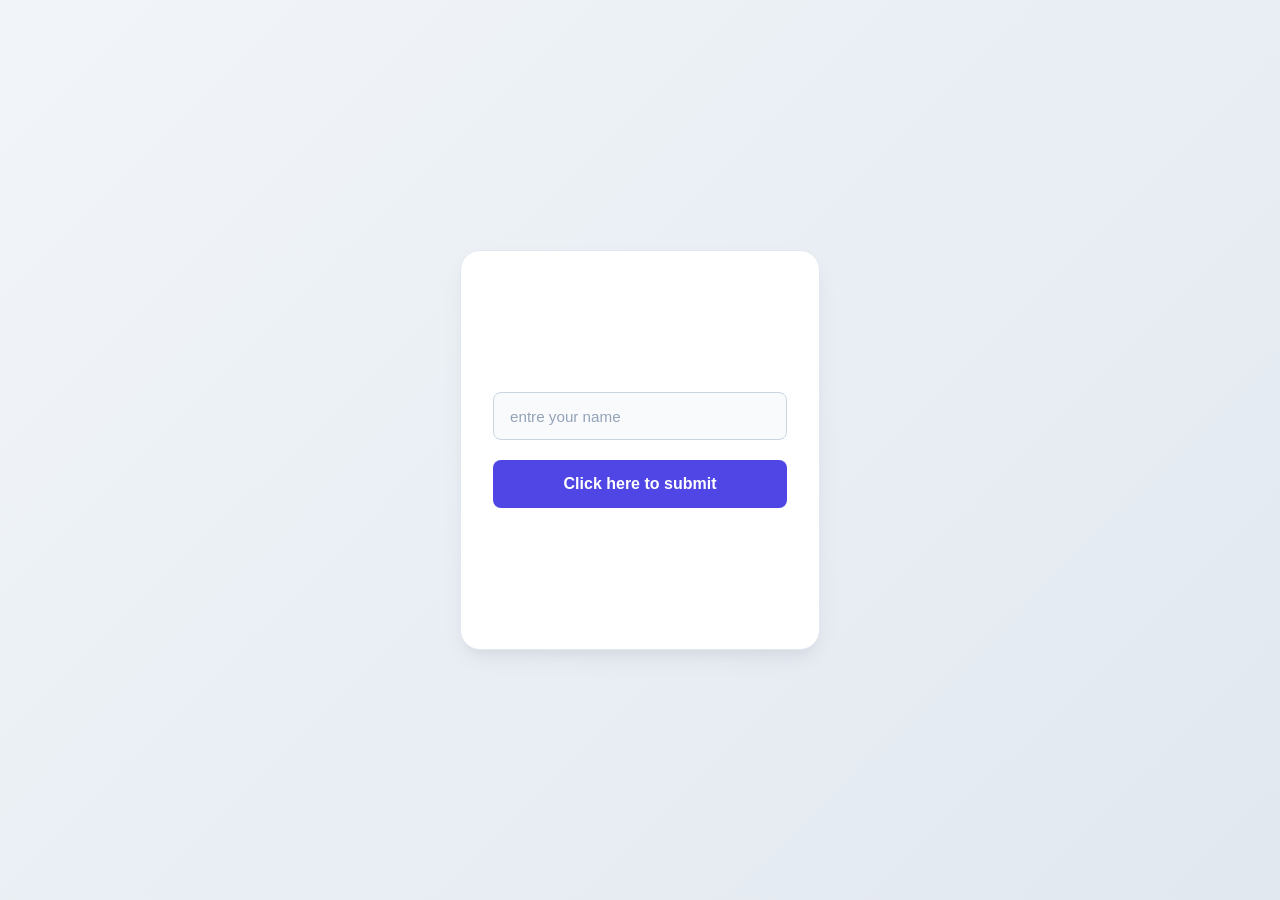
<file: index.html>
<!DOCTYPE html>
<html lang="en">
<head>
    <meta charset="UTF-8">
    <meta name="viewport" content="width=device-width, initial-scale=1.0">
    <title> Student-Dashboard</title>

    </head>
<link rel = stylesheet href = "style.css">
<body>
    <div id = "login">
        <form>
          <input id = "username"  placeholder = "entre your name"> 
        </form>
        <button id = "input">Click here to submit</button>
    </div>
    <script src = "script.js"></script>
</body>

</html>
</file>
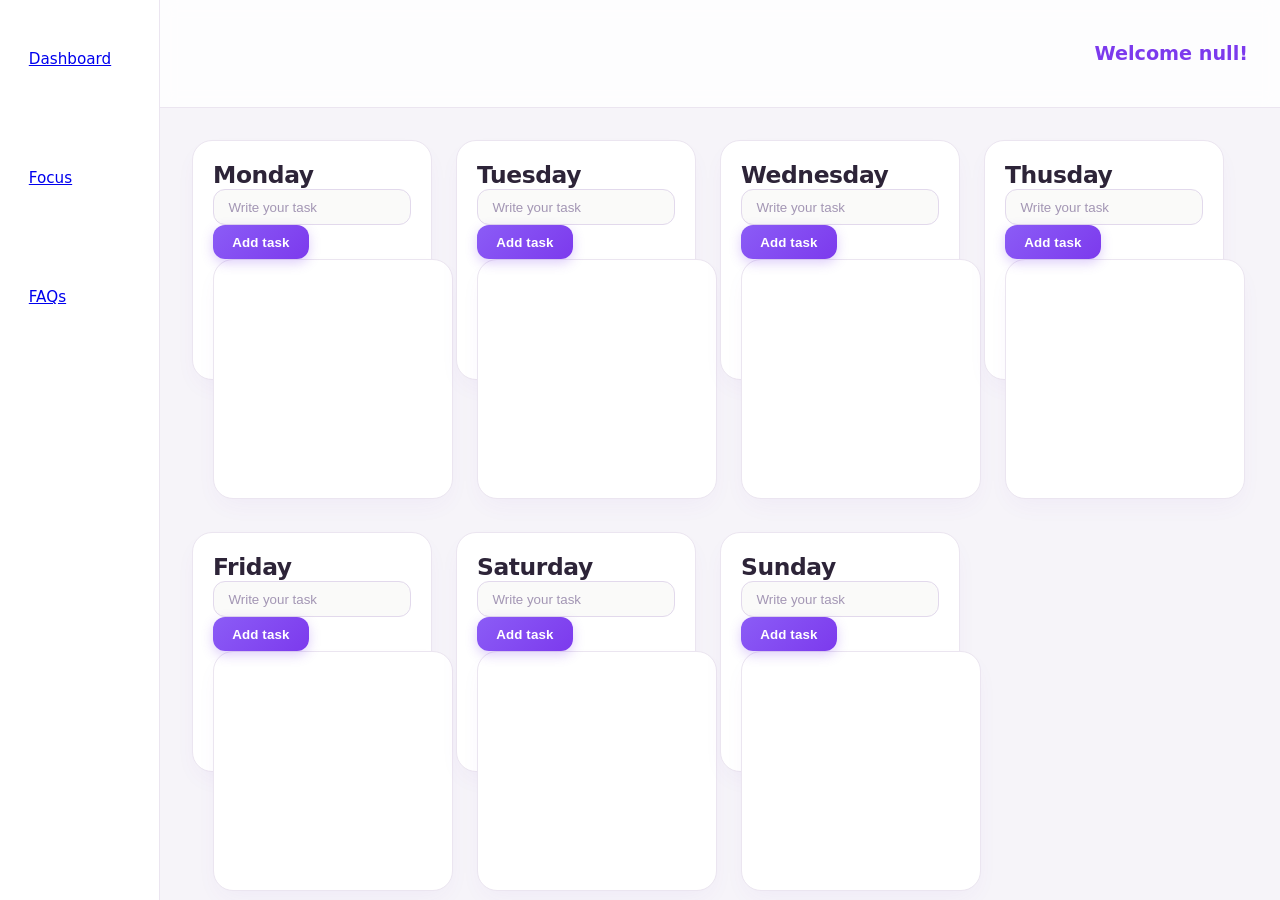
<file: dashboard.html>
<!DOCTYPE html>
<html lang="en">
<head>
    <meta charset="UTF-8">
    <meta name="viewport" content="width=device-width, initial-scale=1.0">
    <title>Student-Dashboard</title>
    <link rel = stylesheet href = "dashboard.css">
    
</head>
<body>
   <div id="sidebar">
    <div class="list">
        <ul class="list-content">
            <li>
                <div>
                <a href = "dashboard.html" target = "_blank">
                Dashboard
            
            </a>
            </div>
            </li>
        </ul>
        <ul class="list-content">
            <li>
                <div>
                <a href = "focus.html" target = "_self">
               Focus
               
            </a>
            </div>
            </li>
        </ul>
        <ul class="list-content">
            <li>
                <div>
                <a href = "faq.html" target = "_self">
                FAQs
            </a>
        </div>
            </li>
        </ul>
    </div>
   </div>
   <div id="main">
    <div id = "welcome">
        <div id = "message">
            <p id = "message_username"></p>
            
        </div>
        </div>
        <div class = "cards">
        <div class = "to-do-list">
            <div class = "heading">
            <h3>Monday</h3>
            <input class ="addtask" placeholder = "Write your task">
            <button class = "btn">Add task</button>
        </div>

        <div class = "task">
            <ul class = "to-do-task">
                
            </ul>

        </div>
    </div>

    <div class = "to-do-list">
        <div class = "heading">
        <h3>Tuesday</h3>
        <input class ="addtask" placeholder = "Write your task">
        <button class = "btn">Add task</button>
    </div>

    <div class = "task">
        <ul class = "to-do-task">
            
        </ul>

    </div>
</div>
<div class = "to-do-list">
    <div class = "heading">
    <h3>Wednesday</h3>
    <input class ="addtask" placeholder = "Write your task">
    <button class = "btn">Add task</button>
</div>

<div class = "task">
    <ul class = "to-do-task">
        
    </ul>

</div>
</div>

<div class = "to-do-list">
    <div class = "heading">
    <h3>Thusday</h3>
    <input  class ="addtask" placeholder = "Write your task">
    <button class = "btn">Add task</button>
</div>

<div class = "task">
    <ul class = "to-do-task">
        
    </ul>

</div>
</div>

<div class = "to-do-list">
    <div class = "heading">
    <h3>Friday</h3>
    <input class ="addtask" placeholder = "Write your task">
    <button class = "btn">Add task</button>
</div>

<div class = "task" >
    <ul class = "to-do-task">
        
    </ul>

</div>
</div>

<div class = "to-do-list">
    <div class = "heading">
    <h3>Saturday</h3>
    <input class ="addtask" placeholder = "Write your task">
    <button class = "btn">Add task</button>
</div>

<div class = "task">
    <ul class = "to-do-task">
        
    </ul>

</div>
</div>

<div class = "to-do-list">
    <div class = "heading">
    <h3>Sunday</h3>
    <input class ="addtask" placeholder = "Write your task">
    <button class = "btn">Add task</button>
</div>

<div class = "task">
    <ul class = "to-do-task">
        
    </ul>

</div>
</div>


    


</div>
</div>
<script src = "dashboard.js"></script>
</body>
</html>
</file>
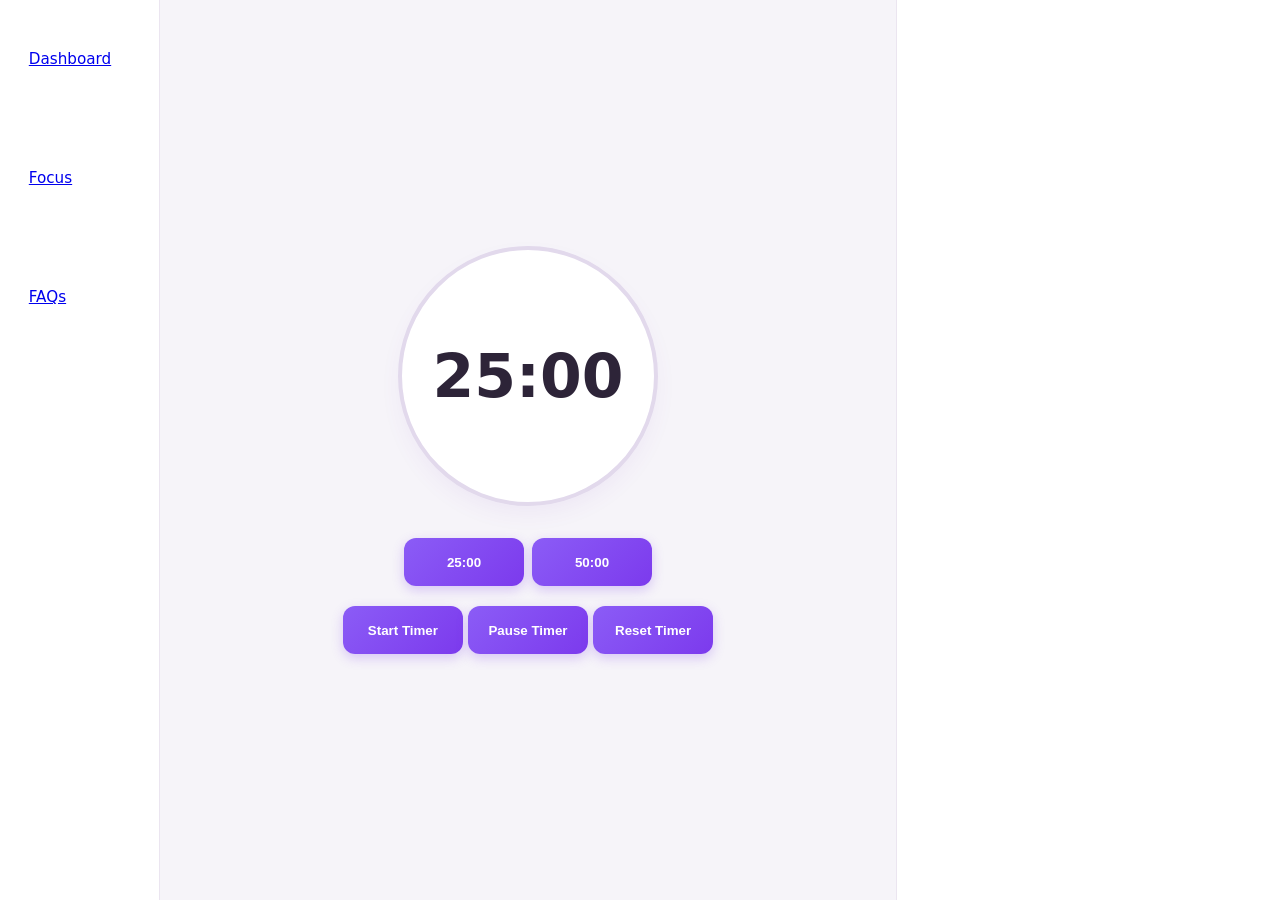
<file: focus.html>
<!DOCTYPE html>
<html lang="en">
<head>
    <meta charset="UTF-8">
    <meta name="viewport" content="width=device-width, initial-scale=1.0">
    <title>Student Dashboard</title>
    <link rel = "stylesheet" href = "focus.css">
</head>
<body>
     <div id="sidebar">
    <div class="list">
        <ul class="list-content">
            <li>
                <div>
                <a href = "dashboard.html" target = "_self">
                Dashboard
            
            </a>
            </div>
            </li>
        </ul>
        <ul class="list-content">
            <li>
                <div>
                <a href = "focus.html" target = "_self">
               Focus
               
            </a>
            </div>
            </li>
        </ul>
        <ul class="list-content">
            <li>
                <div>
                <a href = "faq.html" target = "_self">
                FAQs
            </a>
        </div>
            </li>
        </ul>
    </div>
   </div> 
   <div id = "main">
   
   <div id="timer">
    <div id="timerBody">
        <h2 id = "displayTime"></h2>
    </div>
    <div id="selectTime">
        <button id = "shortTimer" class = "btn">25:00</button>
        <button id = "longTimer" class = "btn">50:00</button>
    </div>
    <div id="buttons">

        <button id = "startBtn" class = "btn">Start Timer</button>
        <button id = "pauseBtn" class = "btn">Pause Timer</button>
        <button id = "resetBtn" class = "btn">Reset Timer</button>

    </div>
    
    
   </div>
   <div id="motivation">
    <div id = "motPic">

    </div>
    <div id = "quotes"></div>
   
   </div>
   </div>
   
<script src = "focus.js"></script>
</body>
</html>
</file>
<file: style.css>
* {
    padding: 0;
    margin: 0;
    box-sizing: border-box;
}

body {
    display: flex;
    align-items: center;
    justify-content: center;
    min-height: 100vh;
    background: linear-gradient(135deg, #f1f5f9 0%, #e2e8f0 100%);
    font-family: system-ui, -apple-system, BlinkMacSystemFont, 'Segoe UI', Roboto, sans-serif;
}

#login { 
    min-height: 400px;
    width: 360px;
    padding: 2.5rem 2rem;
    border: 1px solid #e2e8f0;
    border-radius: 1.25rem;
    display: flex;
    flex-direction: column;
    align-items: center;
    justify-content: center;
    gap: 1.25rem;
    background-color: #ffffff;
    box-shadow: 0 10px 25px -5px rgba(15, 23, 42, 0.08), 
                0 8px 10px -6px rgba(15, 23, 42, 0.04);
}

form {
    width: 100%;
    display: flex;
    flex-direction: column;
    gap: 1rem;
}

#login input {
    width: 100%;
    height: 48px;
    padding: 0 1rem;
    text-align: left;
    border: 1.5px solid #cbd5e1;
    border-radius: 0.5rem;
    background-color: #f8fafc;
    color: #0f172a;
    font-size: 0.95rem;
    outline: none;
    transition: all 0.2s ease;
}

#login input::placeholder {
    color: #94a3b8;
}

#login input:focus {
    border-color: #6366f1;
    background-color: #ffffff;
    box-shadow: 0 0 0 3px rgba(99, 102, 241, 0.15);
}

#login button {
    width: 100%;
    height: 48px;
    border: none;
    border-radius: 0.5rem;
    background-color: #4f46e5;
    color: #ffffff;
    font-size: 1rem;
    font-weight: 600;
    cursor: pointer;
    transition: background-color 0.2s ease, transform 0.1s ease;
}

button:hover {
    background-color: #4338ca;
}

button:active {
    transform: scale(0.98);
}
</file>
<file: dashboard.css>
* {
    padding: 0;
    margin: 0;
    box-sizing: border-box;
}

body {
    min-width: 100vw;
    min-height: 100vh;
    display: flex;
    background-color: #F6F4F9;
    font-family: 'Plus Jakarta Sans', system-ui, -apple-system, sans-serif;
    color: #2D2438;
}

#sidebar {
    width: 10vw;
    min-width: 160px;
    height: 100vh;
    transition: all 0.3s cubic-bezier(0.175, 0.885, 0.32, 1.275);
    background-color: #FFFFFF;
    border-right: 1px solid #EBE5F0;
}

.list-content {
    padding-top: 2rem;
    padding-bottom: 2rem;
    list-style: none;
}

.list-content li {
    padding: 0.75rem 1.2rem;
    color: #7A6F8B;
    font-weight: 500;
    font-size: 0.95rem;
    cursor: pointer;
    transition: all 0.25s ease;
    border-radius: 0.75rem;
    margin: 0.4rem 0.6rem;
}

.list-content li:hover {
    background-color: #F0EBF7;
    color: #7B42BC;
    transform: translateX(3px);
}

#main {
    flex: 1;
    height: 100vh;
    display: flex;
    flex-direction: column;
}

#welcome {
    display: flex;
    flex-direction: column;
    justify-content: center;
    align-items: flex-end;
    font-weight: 600;
    font-size: larger;
    color: #7C3AED;
    width: 100%;
    height: 12%;
    border-bottom: 1px solid #EBE5F0;
    background-color: rgba(255, 255, 255, 0.8);
    backdrop-filter: blur(8px);
    padding: 0 2rem;
}

.cards {
    flex: 1;
    display: flex;
    flex-wrap: wrap;
    gap: 1.5rem;
    padding-top: 2rem;
    padding-left: 2rem;
    background-color: #F6F4F9;
}

.to-do-list {
    width: 15rem;
    height: 15rem;
    background-color: #FFFFFF;
    border: 1px solid #EBE5F0;
    border-radius: 1.25rem;
    padding: 1.25rem;
    box-shadow: 0 10px 25px -5px rgba(123, 66, 188, 0.05);
    transition: all 0.3s ease;
}

.to-do-list:hover {
    box-shadow: 0 15px 30px -5px rgba(123, 66, 188, 0.12);
    border-color: #D8CBE5;
}

.task {
    width: 15rem;
    height: 15rem;
    background-color: #FFFFFF;
    border: 1px solid #EBE5F0;
    border-radius: 1.25rem;
    padding: 1.25rem;
    box-shadow: 0 10px 25px -5px rgba(123, 66, 188, 0.05);
    transition: all 0.3s ease;
}

.task:hover {
    box-shadow: 0 15px 30px -5px rgba(123, 66, 188, 0.12);
    border-color: #D8CBE5;
}

.heading {
    color: #2D2438;
    font-size: 1.25rem;
    font-weight: 600;
    letter-spacing: -0.02em;
}

.btn {
    background: linear-gradient(135deg, #8B5CF6 0%, #7C3AED 100%);
    color: #FFFFFF;
    border: none;
    border-radius: 0.75rem;
    padding: 0.6rem 1.2rem;
    font-weight: 600;
    letter-spacing: 0.01em;
    cursor: pointer;
    box-shadow: 0 4px 12px rgba(124, 58, 237, 0.25);
    transition: all 0.2s ease;
}

.btn:hover {
    background: linear-gradient(135deg, #7C3AED 0%, #6D28D9 100%);
    box-shadow: 0 6px 16px rgba(124, 58, 237, 0.35);
}

.btn:active {
    transform: scale(0.96);
}

.to-do-list input {
    width: 100%;
    padding: 0.6rem 0.9rem;
    border: 1.5px solid #E2D9EC;
    border-radius: 0.75rem;
    background-color: #FAFAF9;
    color: #2D2438;
    outline: none;
    transition: all 0.2s ease;
}

.to-do-list input::placeholder {
    color: #A396B4;
}

.to-do-list input:focus {
    background-color: #FFFFFF;
    border-color: #8B5CF6;
    box-shadow: 0 0 0 4px rgba(139, 92, 246, 0.12);
}
</file>
<file: focus.css>
/** {
    padding: 0;
    margin: 0;
    box-sizing: border-box;
}

body {
    min-width: 100vw;
    min-height: 100vh;
    display: flex;
    
    background-color: #F6F4F9;
    font-family: 'Plus Jakarta Sans', system-ui, -apple-system, sans-serif;
    color: #2D2438;
}

#sidebar {
    width: 10vw;
    min-width: 160px;
    height: 100vh;
    transition: all 0.3s cubic-bezier(0.175, 0.885, 0.32, 1.275);
    background-color: #FFFFFF;
    border-right: 1px solid #EBE5F0;
}

.list-content {
    padding-top: 2rem;
    padding-bottom: 2rem;
    list-style: none;
}

.list-content li {
    padding: 0.75rem 1.2rem;
    color: #7A6F8B;
    font-weight: 500;
    font-size: 0.95rem;
    cursor: pointer;
    transition: all 0.25s ease;
    border-radius: 0.75rem;
    margin: 0.4rem 0.6rem;
}

.list-content li:hover {
    background-color: #F0EBF7;
    color: #7B42BC;
    transform: translateX(3px);
}



#main{
    width: 100%;
    height: 100%;
    display: flex;
    flex-wrap: wrap;
    
}

#timer{
    flex: 1;
    display: flex;
    flex-direction: column;
    justify-content: center;
    align-items: center;
}

#motivation{
    background-color: aquamarine;
    width: 30vw;
    height: 100vh;
    margin-right: 0px;

}

#timerBody{
    display: flex;
    justify-content: center;
    align-items: center;
    height: 250px;
    width: 250px;
    border-radius: 50%;
    border: 2px solid black;
    margin-bottom: 12px;
}

#selectTime{
    margin-top: 3px;
    margin-bottom: 10px;
}



.btn{
    height: 50px;
    width: 100px;
}
*/
* {
    padding: 0;
    margin: 0;
    box-sizing: border-box;
}

body {
    min-width: 100vw;
    min-height: 100vh;
    display: flex;
    background-color: #F6F4F9;
    font-family: 'Plus Jakarta Sans', system-ui, -apple-system, sans-serif;
    color: #2D2438;
}

#sidebar {
    width: 10vw;
    min-width: 160px;
    height: 100vh;
    transition: all 0.3s cubic-bezier(0.175, 0.885, 0.32, 1.275);
    background-color: #FFFFFF;
    border-right: 1px solid #EBE5F0;
}

.list-content {
    padding-top: 2rem;
    padding-bottom: 2rem;
    list-style: none;
}

.list-content li {
    padding: 0.75rem 1.2rem;
    color: #7A6F8B;
    font-weight: 500;
    font-size: 0.95rem;
    cursor: pointer;
    transition: all 0.25s ease;
    border-radius: 0.75rem;
    margin: 0.4rem 0.6rem;
}

.list-content li:hover {
    background-color: #F0EBF7;
    color: #7B42BC;
    transform: translateX(3px);
}

#main {
    width: 100%;
    height: 100%;
    display: flex;
    flex-wrap: wrap;
    flex: 1;
}

#timer {
    flex: 1;
    display: flex;
    flex-direction: column;
    justify-content: center;
    align-items: center;
    background-color: #F6F4F9;
}

#motivation {
    background-color: #FFFFFF;
    width: 30vw;
    min-width: 280px;
    height: 100vh;
    border-left: 1px solid #EBE5F0;
    padding: 2rem;
    display: flex;
    flex-direction: column;
    justify-content: center;
    align-items: center;
    text-align: center;
}

#timerBody {
    display: flex;
    justify-content: center;
    align-items: center;
    height: 260px;
    width: 260px;
    border-radius: 50%;
    border: 4px solid #E2D9EC;
    background-color: #FFFFFF;
    box-shadow: 0 10px 25px -5px rgba(123, 66, 188, 0.08);
    margin-bottom: 1.5rem;
    font-size: 2.5rem;
    font-weight: 600;
    color: #2D2438;
}

#selectTime {
    margin-top: 0.5rem;
    margin-bottom: 1.25rem;
    display: flex;
    gap: 0.5rem;
}

#selectTime input,
#selectTime select {
    padding: 0.5rem 0.75rem;
    border: 1.5px solid #E2D9EC;
    border-radius: 0.75rem;
    background-color: #FAFAF9;
    color: #2D2438;
    outline: none;
    transition: all 0.2s ease;
}

#selectTime input:focus,
#selectTime select:focus {
    border-color: #8B5CF6;
    background-color: #FFFFFF;
    box-shadow: 0 0 0 4px rgba(139, 92, 246, 0.12);
}

.btn {
    height: 48px;
    width: 120px;
    background: linear-gradient(135deg, #8B5CF6 0%, #7C3AED 100%);
    color: #FFFFFF;
    border: none;
    border-radius: 0.75rem;
    font-weight: 600;
    cursor: pointer;
    box-shadow: 0 4px 12px rgba(124, 58, 237, 0.25);
    transition: all 0.2s ease;
}

.btn:hover {
    background: linear-gradient(135deg, #7C3AED 0%, #6D28D9 100%);
    box-shadow: 0 6px 16px rgba(124, 58, 237, 0.35);
}

.btn:active {
    transform: scale(0.96);
}
</file>
